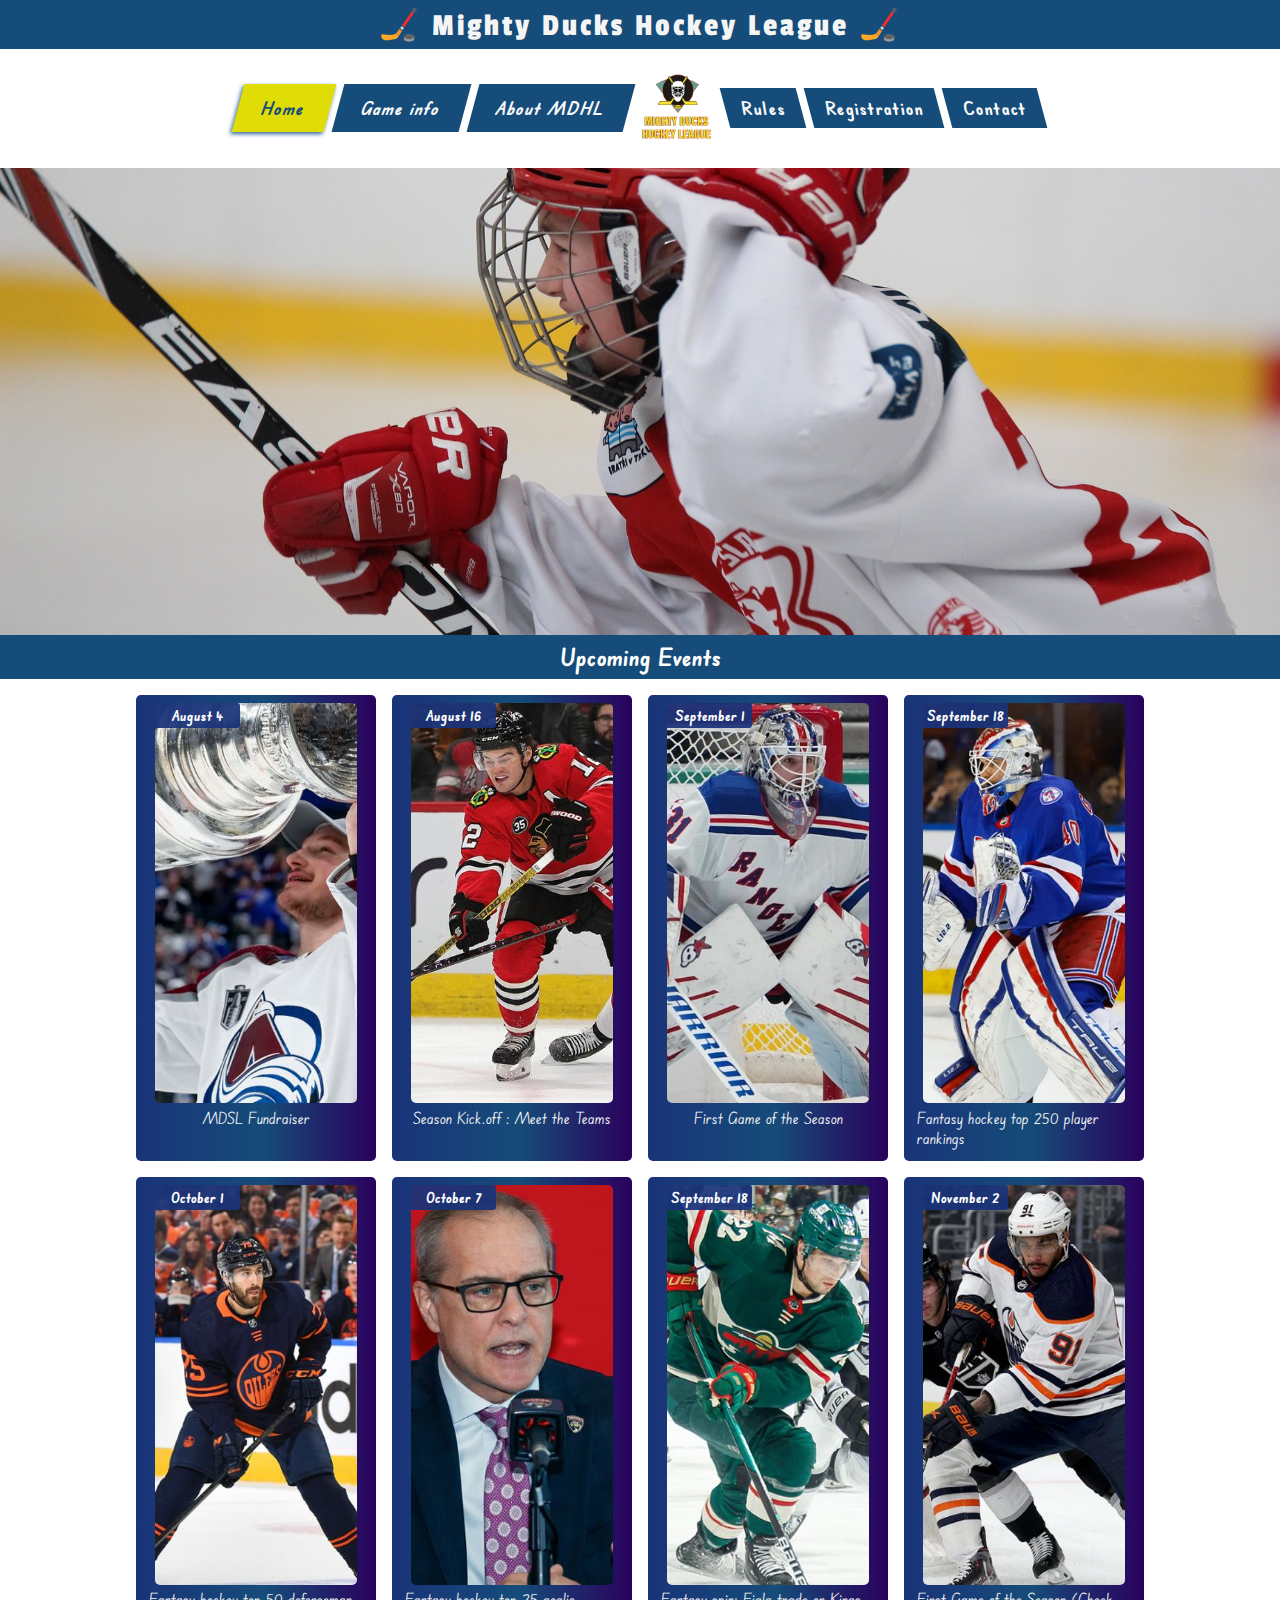
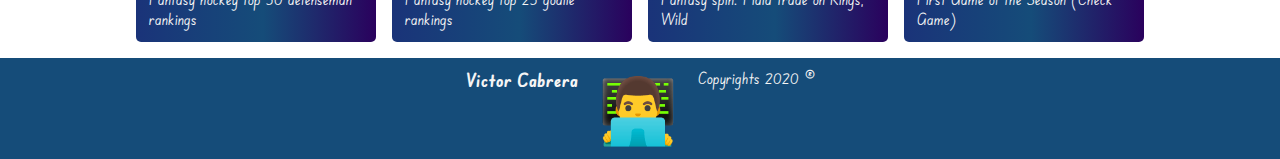
<file: index.html>
<!DOCTYPE html>
<html lang="en">
  <head>
    <!-- Favicon -->
    <link
      rel="shortcut icon"
      href="./assets/img/favicon.ico"
      type="image/x-icon"
    />
    <!-- Meta -->
    <meta charset="UTF-8" />
    <meta http-equiv="X-UA-Compatible" content="IE=edge" />
    <meta name="viewport" content="width=device-width, initial-scale=1.0" />
    <!-- Fonts -->
    <link rel="preconnect" href="https://fonts.googleapis.com" />
    <link rel="preconnect" href="https://fonts.gstatic.com" crossorigin />
    <link
      href="https://fonts.googleapis.com/css2?family=Edu+SA+Beginner:wght@400;700&display=swap"
      rel="stylesheet"
    />
    <!-- Fonts titles -->
    <link rel="preconnect" href="https://fonts.googleapis.com" />
    <link rel="preconnect" href="https://fonts.gstatic.com" crossorigin />
    <link
      href="https://fonts.googleapis.com/css2?family=Passion+One:wght@400;900&display=swap"
      rel="stylesheet"
    />
    <!-- Styles -->
    <!-- <link rel="stylesheet" href="./styles/mdhl.css" /> -->
    <link rel="stylesheet" href="./styles/style.css" />
    <title>Home</title>
  </head>

  <body>
    <header>
      <div class="container-menu">
        <h1>🏒 Mighty Ducks Hockey League 🏒</h1>

        <nav>
          <input type="checkbox" id="check" />
          <div class="contain-logo">
            <img
              src="./assets/img/logoMightyducks-01.png"
              alt="logo"
              class="img-logo1"
            />
            <label for="check" class="checkbtn">
              <img
                src="./assets/img/menu.png"
                alt="menu"
                class="logo"
                width="30px"
              />
            </label>
          </div>

          <ul>
            <li>
              <ul class="container-right">
                <li class="parallelogram-right">
                  <a class="nav-item" id="active" href="#"
                    ><span> Home </span></a
                  >
                </li>
                <li class="parallelogram-right">
                  <a class="nav-item" href="./pages/game_info.html"
                    ><span> Game info </span></a
                  >
                </li>
                <li class="parallelogram-right">
                  <a class="nav-item" href="./pages/about.html"
                    ><span> About MDHL </span></a
                  >
                </li>
              </ul>
            </li>
            <li>
              <ul>
                <li>
                  <a href="#"
                    ><img
                      src="./assets/img/logoMightyducks-01.png"
                      alt="logo"
                      class="img-logo"
                  /></a>
                </li>
              </ul>
            </li>
            <li>
              <ul class="container-left">
                <li class="parallelogram-left">
                  <a class="nav-item" href="./pages/rules.html"
                    ><span> Rules </span></a
                  >
                </li>
                <li class="parallelogram-left">
                  <a class="nav-item" href="./pages/registration.html"
                    ><span> Registration </span></a
                  >
                </li>
                <li class="parallelogram-left">
                  <a class="nav-item" href="./pages/contact.html"
                    ><span> Contact </span></a
                  >
                </li>
              </ul>
            </li>
          </ul>
        </nav>
      </div>

      <div class="container-img"></div>
    </header>

    <main class="container-main">
      <div class="container-title">
        <h2>Upcoming Events</h2>
      </div>

      <div class="container-events">
        <article class="article">
          <div class="card img-card-1">
            <h3 class="t-events">August 4</h3>
          </div>
          <p class="p-events">MDSL Fundraiser</p>
        </article>

        <article class="article">
          <div class="card img-card-2">
            <h3 class="t-events">August 16</h3>
          </div>
          <p class="p-events">Season Kick.off : Meet the Teams</p>
        </article>

        <article class="article">
          <div class="card img-card-3">
            <h3 class="t-events">September 1</h3>
          </div>
          <p class="p-events">First Game of the Season</p>
        </article>

        <article class="article">
          <div class="card img-card-4">
            <h3 class="t-events">September 18</h3>
          </div>
          <p class="p-events">Fantasy hockey top 250 player rankings</p>
        </article>

        <article class="article">
          <div class="card img-card-5">
            <h3 class="t-events">October 1</h3>
          </div>
          <p class="p-events">Fantasy hockey top 50 defenseman rankings</p>
        </article>

        <article class="article">
          <div class="card img-card-6">
            <h3 class="t-events">October 7</h3>
          </div>
          <p class="p-events">Fantasy hockey top 25 goalie rankings</p>
        </article>

        <article class="article">
          <div class="card img-card-7">
            <h3 class="t-events">September 18</h3>
          </div>
          <p class="p-events">Fantasy spin: Fiala trade on Kings, Wild</p>
        </article>

        <article class="article">
          <div class="card img-card-8">
            <h3 class="t-events">November 2</h3>
          </div>
          <p class="p-events">First Game of the Season (Check Game)</p>
        </article>
      </div>
    </main>

    <footer>
      <div>
        <h3><strong>Victor Cabrera</strong></h3>
        <p class="pc-img">👨‍💻</p>
        <p>Copyrights 2020 &reg;</p>
      </div>
    </footer>
  </body>
</html>
</file>
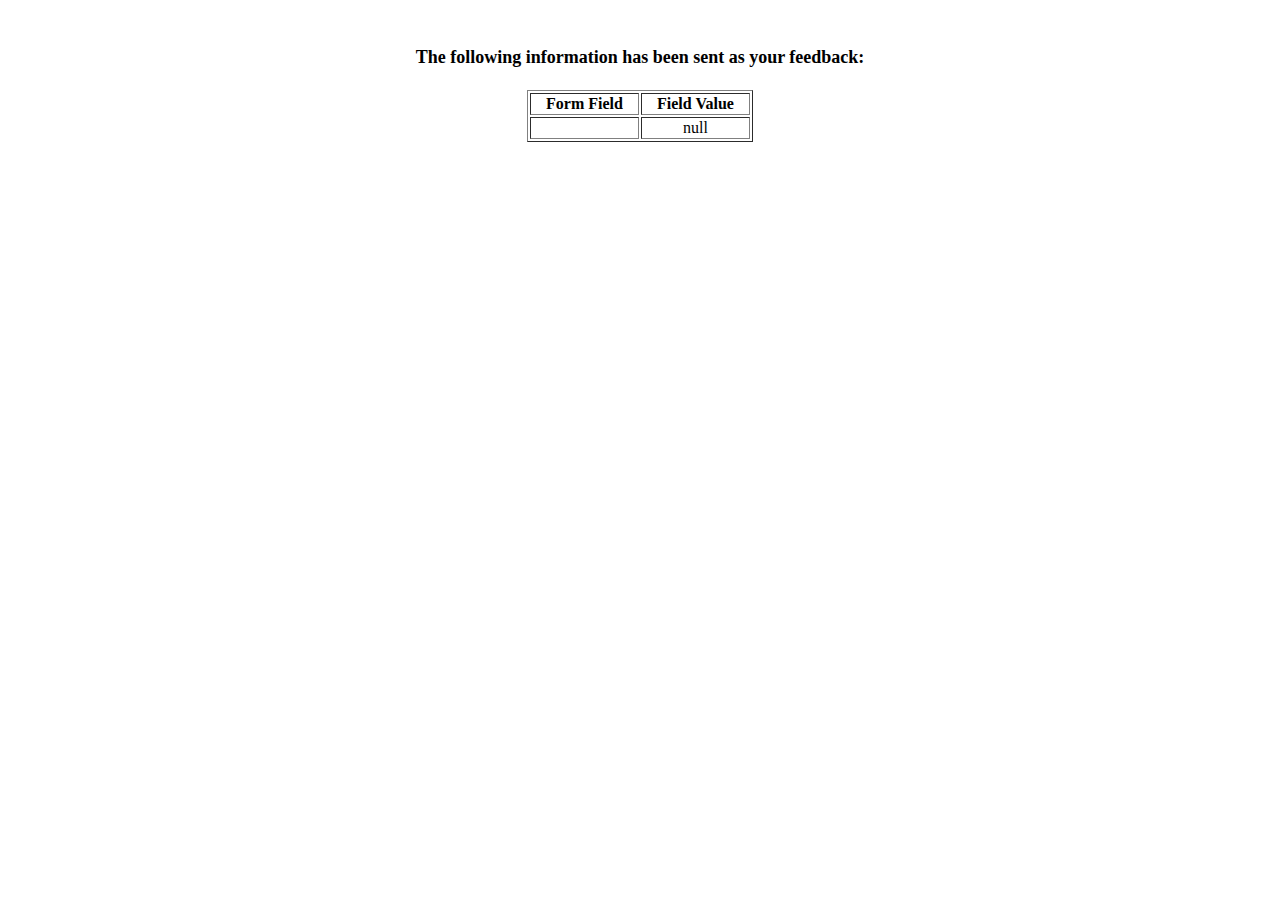
<file: show_data.html>
<html>
<head>
<title>Feedback Sent</title>
</head>
<body>
<p align=center>&nbsp;</p>
<h1 align=center><font size="+1">The following information has been sent as your
  feedback:</font></h1>

<table border="1" align=center width="226">
  <tr>
    <th align="center">Form Field</th>
    <th align="center">Field Value</th>
  </tr>

<script language="javascript">
var args = location.search.substr(1).split('&');
for (var i = 0; i < args.length; ++i) {
  var parts = args[i].split('=');
  if (parts != null) {
    var field = parts[0];
    var value = parts[1];
    if (value == null) {
      value = "null"
    }
    else {
      value = '"' + unescape(value.replace(/\+/g, ' ')) + '"';
    }

    document.writeln('<tr><td align="center">' + field + '</td>');
    document.writeln('<td align="center">' + value + '</td></tr>');
  }
}
</script>

<noscript>
<tr><td>
<p>You need to turn on Javascript in your browser.</p>

<p>In Microsoft Internet Explorer 4 or greater:</p>
<ul>
<li>From the "Tools" menu (in IE 4, it's the "View" menu), select "Internet Options".</li>
<li>Click on the "Security" tab.</li>
<li>Click on the "Custom Level" button. (In IE 4, select "Custom"
and then click on "Settings...".)</li>
<li>Under "Active scripting" make sure "Enable" is selected.</li>
</ul>

<p>In Netscape version 4 or greater:</p>
<ul>
<li>From the <b>Edit</b> menu, select <b>Preferences</b>.</li>
<li>In the <b>Category</b> list on the left, click on the word "Advanced".</li>
<li>In the panel on the right, make sure "Enable JavaScript" is checked.</li>
<li>Click the <b>OK</b> button.</li>
</ul>

</td></tr>
</noscript>

</table>
</body>
</html>
</file>
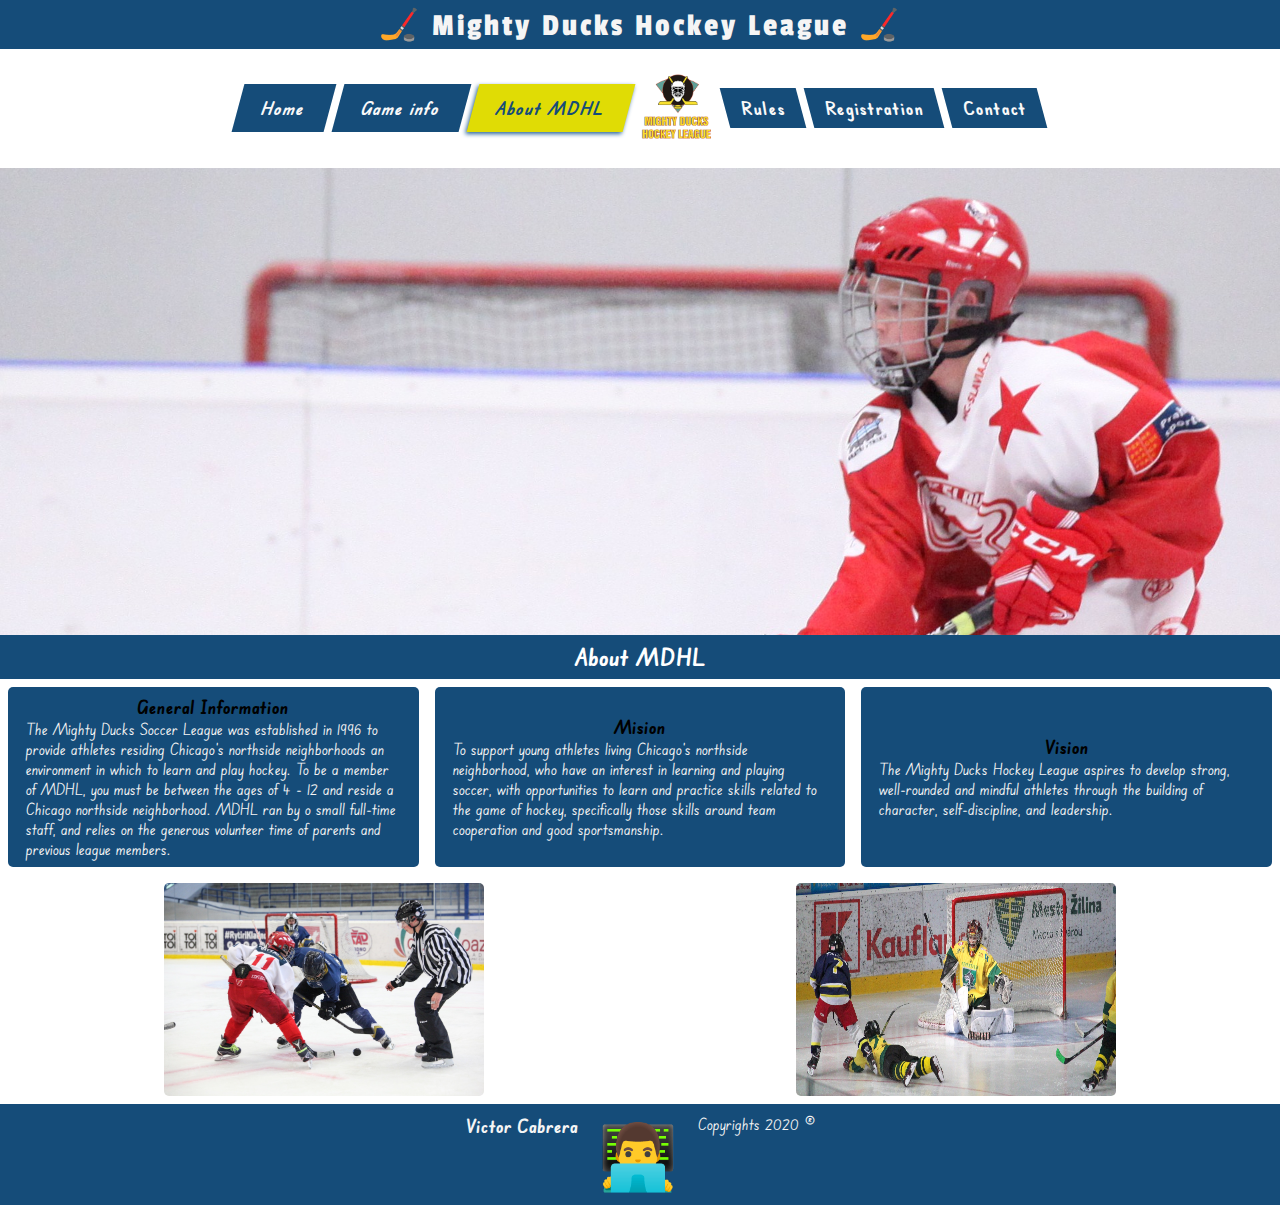
<file: pages/about.html>
<!DOCTYPE html>
<html lang="en">

<head>
    <!-- Favicon -->
    <link rel="shortcut icon" href="../assets/img/favicon.ico" type="image/x-icon" />
    <!-- Meta -->
    <meta charset="UTF-8" />
    <meta http-equiv="X-UA-Compatible" content="IE=edge" />
    <meta name="viewport" content="width=device-width, initial-scale=1.0" />
    <!-- Fonts -->
    <link rel="preconnect" href="https://fonts.googleapis.com" />
    <link rel="preconnect" href="https://fonts.gstatic.com" crossorigin />
    <link href="https://fonts.googleapis.com/css2?family=Edu+SA+Beginner:wght@400;700&display=swap" rel="stylesheet" />
    <!-- Fonts titles -->
    <link rel="preconnect" href="https://fonts.googleapis.com" />
    <link rel="preconnect" href="https://fonts.gstatic.com" crossorigin />
    <link href="https://fonts.googleapis.com/css2?family=Passion+One:wght@400;900&display=swap" rel="stylesheet" />
    <!-- Styles -->
    <!-- <link rel="stylesheet" href="./styles/mdhl.css" /> -->
    <link rel="stylesheet" href="../styles/style.css" />
    <title> About
        MDHL </title>
</head>

<body>
    <header>

        <div class="container-menu">
            <h1>🏒 Mighty Ducks Hockey League 🏒</h1>

            <nav>
                <input type="checkbox" id="check" />
                <div class="contain-logo">
                    <img src="../assets/img/logoMightyducks-01.png" alt="logo" class="img-logo1" />
                    <label for="check" class="checkbtn">
                        <img src="../assets/img/menu.png" alt="menu" class="logo" />
                    </label>
                </div>

                <ul>
                    <li>
                        <ul class="container-right">
                            <li class="parallelogram-right"><a class="nav-item"  href="../index.html"><span> Home
                                    </span></a></li>
                            <li class="parallelogram-right"><a class="nav-item" href="./game_info.html"><span>
                                        Game info </span></a></li>
                            <li class="parallelogram-right"><a class="nav-item"  id="active" href="#"><span> About
                                        MDHL </span></a></li>
                        </ul>
                    </li>
                    <li>
                        <ul>
                            <li> <a href="#"><img src="../assets/img/logoMightyducks-01.png" alt="logo"
                                        class="img-logo" /></a></a></li>
                        </ul>
                    </li>
                    <li>
                        <ul class="container-left">
                            <li class="parallelogram-left"><a class="nav-item" href="./rules.html"><span> Rules
                                    </span></a></li>
                            <li class="parallelogram-left"><a class="nav-item" href="./registration.html"><span>
                                        Registration </span></a></li>
                            <li class="parallelogram-left"><a class="nav-item" href="./contact.html"><span>
                                        Contact </span></a></li>
                        </ul>
                    </li>
                </ul>
            </nav>
        </div>

        <div class="container-img3"></div>
    </header>

    <main class="container-main">

        <div class="container-title">
            <h2>About MDHL</h2>
        </div>
        
        <div class="container-img-2"></div>
        <div class="container-about">
            <article class="article1">
                <h3>General Information</h3>
                <p class="p-about">The Mighty Ducks Soccer League was established in 1996 to provide athletes residing
                    Chicago's northside neighborhoods an environment in which to learn and play hockey. To be a
                    member of MDHL, you must be between the ages of 4 - 12 and reside a Chicago northside
                    neighborhood. MDHL ran by o small full-time staff, and relies on the generous volunteer time of
                    parents and previous league members.</p>
            </article>
            <article class="article1">
                <h3>Mision</h3>
                <p class="p-about">To support young athletes living Chicago's northside neighborhood, who have an
                    interest in
                    learning and playing soccer, with opportunities to learn and practice skills related to the game of
                    hockey, specifically those skills around team cooperation and good sportsmanship.</p>
            </article>
            <article class="article1">
                <h3>Vision</h3>
                <p class="p-about">The Mighty Ducks Hockey League aspires to develop strong, well-rounded and mindful
                    athletes
                    through the building of character, self-discipline, and leadership.</p>
            </article>
        </div>
        <div class="container-img-about">
            <img class="img-about" src="../assets/img/design1_image1.jpg"  width="30px" alt="about img 1">
            <img class="img-about" src="../assets/img/design1_image2.jpg"   width="30px" alt="about img 2">
        </div>

    </main>

    <footer>
        <div>
            <h3><strong>Victor Cabrera</strong></h3>
            <p class="pc-img">👨‍💻</p>
            <p>Copyrights 2020 &reg;</p>
        </div>
    </footer>
    <script type="main" src="./main/main.js"></script>
</body>

</html>
</file>
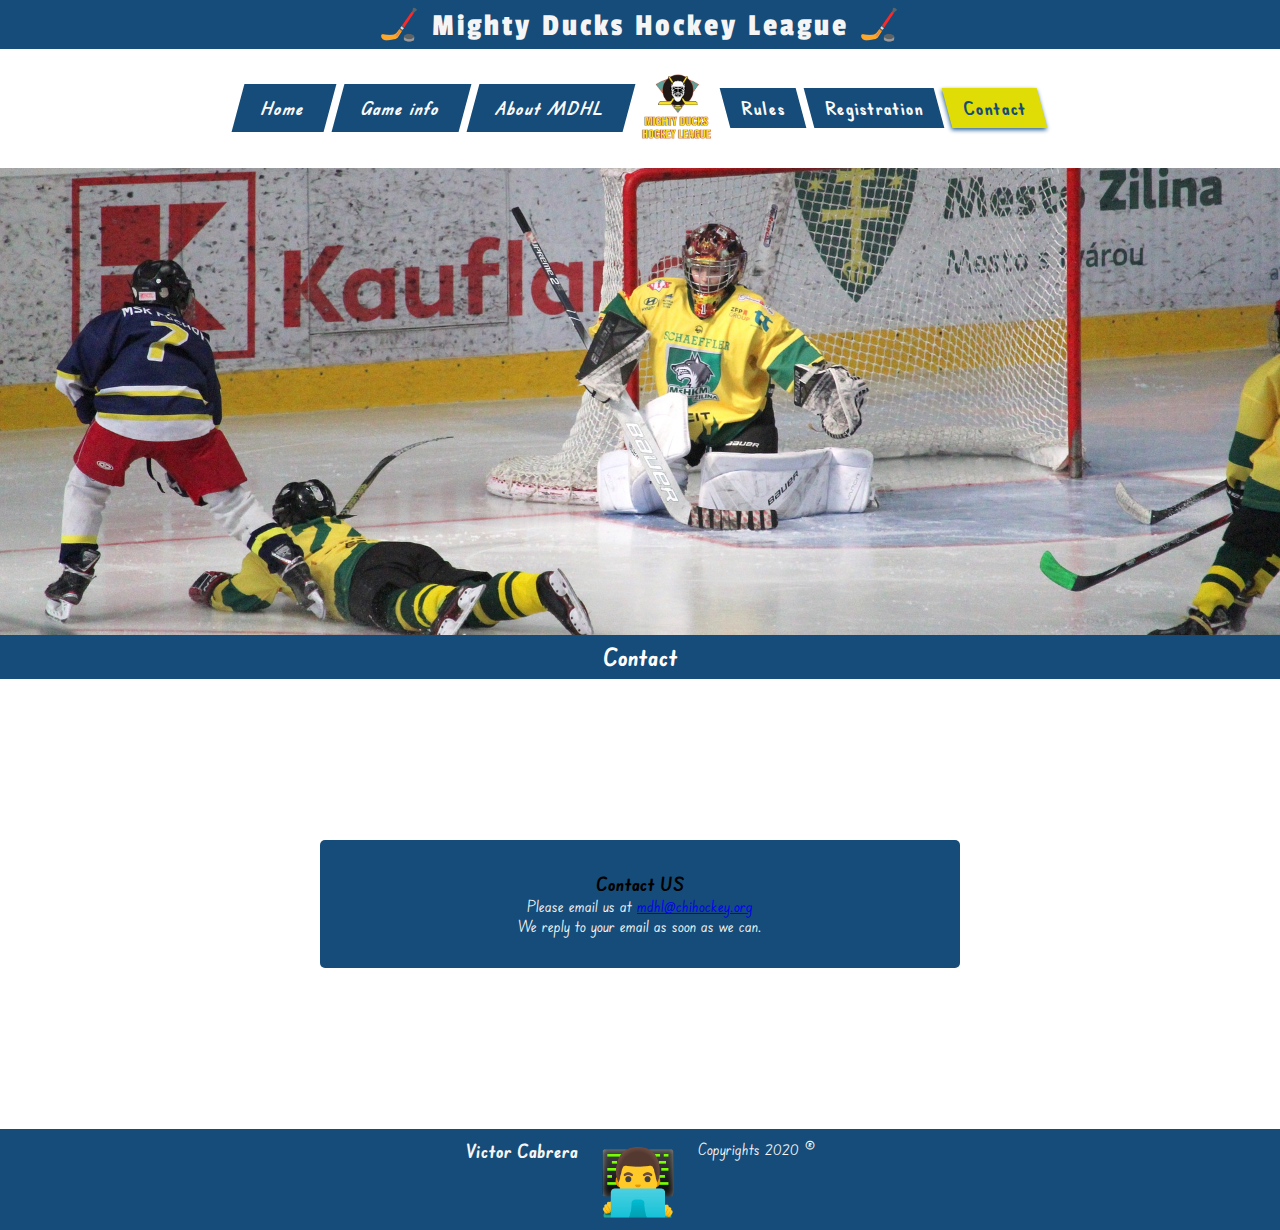
<file: pages/contact.html>
<!DOCTYPE html>
<html lang="en">

<head>
    <!-- Favicon -->
    <link rel="shortcut icon" href="../assets/img/favicon.ico" type="image/x-icon" />
    <!-- Meta -->
    <meta charset="UTF-8" />
    <meta http-equiv="X-UA-Compatible" content="IE=edge" />
    <meta name="viewport" content="width=device-width, initial-scale=1.0" />
    <!-- Fonts -->
    <link rel="preconnect" href="https://fonts.googleapis.com" />
    <link rel="preconnect" href="https://fonts.gstatic.com" crossorigin />
    <link href="https://fonts.googleapis.com/css2?family=Edu+SA+Beginner:wght@400;700&display=swap" rel="stylesheet" />
    <!-- Fonts titles -->
    <link rel="preconnect" href="https://fonts.googleapis.com" />
    <link rel="preconnect" href="https://fonts.gstatic.com" crossorigin />
    <link href="https://fonts.googleapis.com/css2?family=Passion+One:wght@400;900&display=swap" rel="stylesheet" />
    <!-- Styles -->
    <!-- <link rel="stylesheet" href="./styles/mdhl.css" /> -->
    <link rel="stylesheet" href="../styles/style.css" />
    <title>Contact</title>
</head>

<body>
    <header>

        <div class="container-menu">
            <h1>🏒 Mighty Ducks Hockey League 🏒</h1>

            <nav>
                <input type="checkbox" id="check" />
                <div class="contain-logo">
                    <img src="../assets/img/logoMightyducks-01.png" alt="logo" class="img-logo1" />
                    <label for="check" class="checkbtn">
                        <img src="../assets/img/menu.png" alt="menu" class="logo" />
                    </label>
                </div>

                <ul>
                    <li>
                        <ul class="container-right">
                            <li class="parallelogram-right"><a class="nav-item" href="../index.html"><span> Home
                                    </span></a></li>
                            <li class="parallelogram-right"><a class="nav-item" href="./game_info.html"><span>
                                        Game info </span></a></li>
                            <li class="parallelogram-right"><a class="nav-item" href="./about.html"><span> About
                                        MDHL </span></a></li>
                        </ul>
                    </li>
                    <li>
                        <ul>
                            <li> <a href="#"><img src="../assets/img/logoMightyducks-01.png" alt="logo"
                                        class="img-logo" /></a></a></li>
                        </ul>
                    </li>
                    <li>
                        <ul class="container-left">
                            <li class="parallelogram-left"><a class="nav-item" href="./rules.html"><span> Rules
                                    </span></a></li>
                            <li class="parallelogram-left"><a class="nav-item" href="./registration.html"><span>
                                        Registration </span></a></li>
                            <li class="parallelogram-left"><a class="nav-item" id="active" href="#"><span>
                                        Contact </span></a></li>
                        </ul>
                    </li>
                </ul>
            </nav>
        </div>

        <div class="container-img6"></div>
    </header>

    <main class="container-main1">

        <div class="container-title">
            <h2>Contact</h2>
        </div>
        <div class="container-contact-info">
            <article class="article2 contact-area">
                <h3>Contact US</h3>
                <p>Please email us at <a href="mailto:mdhl@chihockey.org">mdhl@chihockey.org</a></p>
                <p>We reply to your email as soon as we can.</p>
            </article>
        </div>

    </main>

    <footer>
        <div>
            <h3><strong>Victor Cabrera</strong></h3>
            <p class="pc-img">👨‍💻</p>
            <p>Copyrights 2020 &reg;</p>
        </div>
    </footer>
    <script type="main" src="./main/main.js"></script>
</body>

</html>
</file>
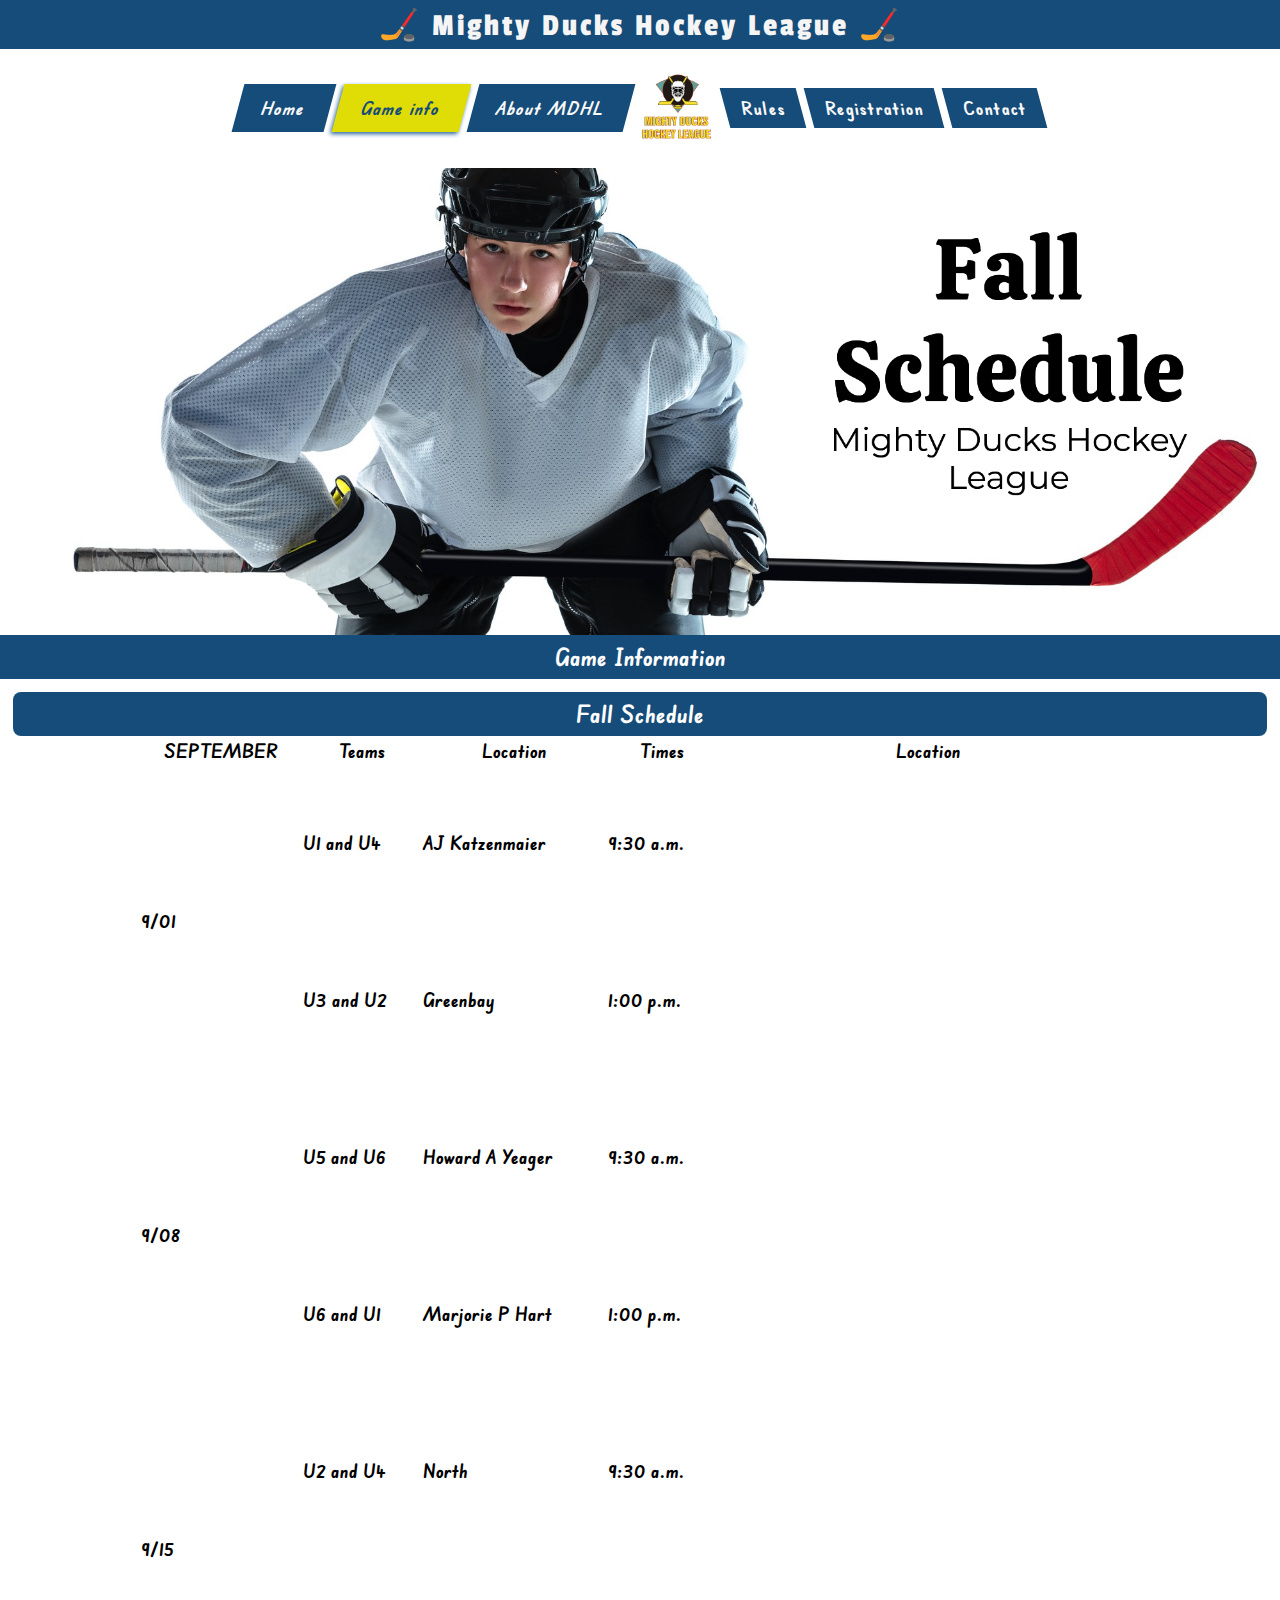
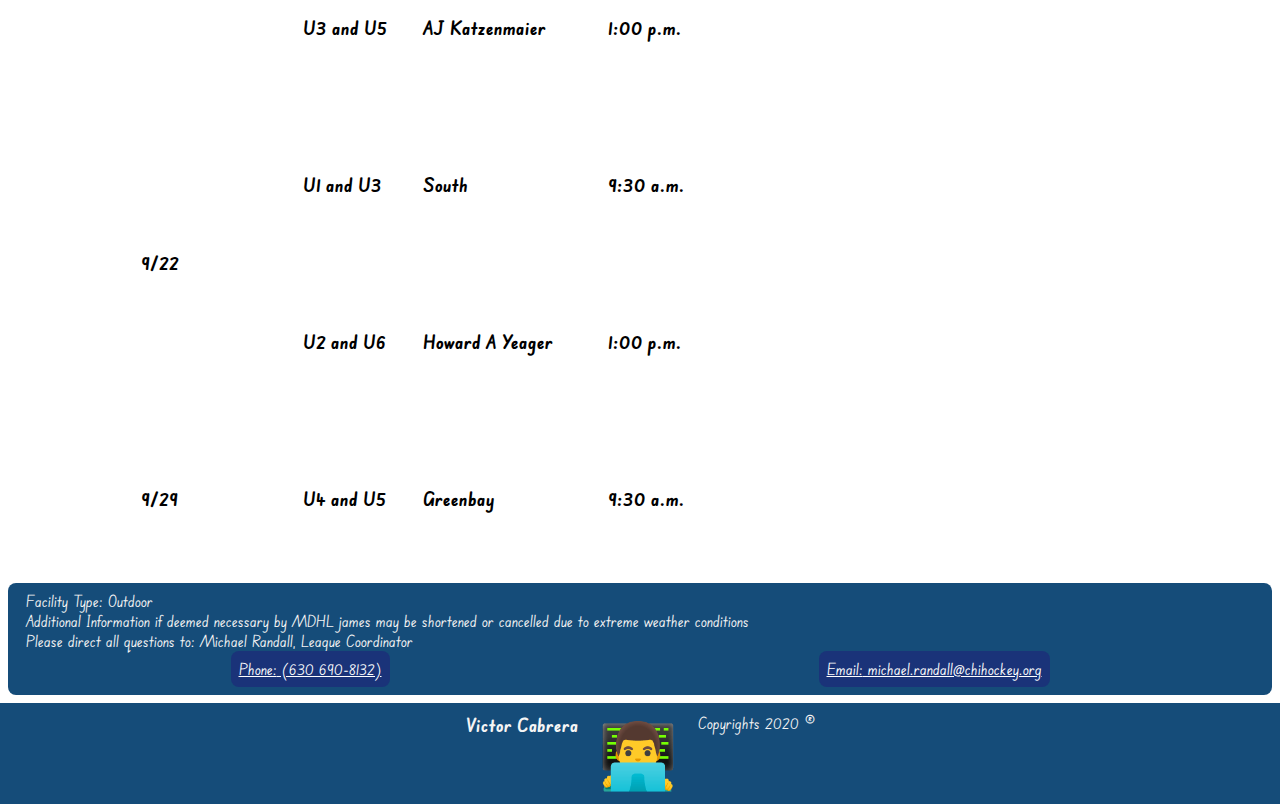
<file: pages/game_info.html>
<!DOCTYPE html>
<html lang="en">

<head>
    <!-- Favicon -->
    <link rel="shortcut icon" href="../assets/img/favicon.ico" type="image/x-icon" />
    <!-- Meta -->
    <meta charset="UTF-8" />
    <meta http-equiv="X-UA-Compatible" content="IE=edge" />
    <meta name="viewport" content="width=device-width, initial-scale=1.0" />
    <!-- Fonts -->
    <link rel="preconnect" href="https://fonts.googleapis.com" />
    <link rel="preconnect" href="https://fonts.gstatic.com" crossorigin />
    <link href="https://fonts.googleapis.com/css2?family=Edu+SA+Beginner:wght@400;700&display=swap" rel="stylesheet" />
    <!-- Fonts titles -->
    <link rel="preconnect" href="https://fonts.googleapis.com" />
    <link rel="preconnect" href="https://fonts.gstatic.com" crossorigin />
    <link href="https://fonts.googleapis.com/css2?family=Passion+One:wght@400;900&display=swap" rel="stylesheet" />
    <!-- Styles -->
    <!-- <link rel="stylesheet" href="./styles/mdhl.css" /> -->
    <link rel="stylesheet" href="../styles/style.css" />
    <title>Game Information</title>
</head>

<body>
    <header>

        <div class="container-menu">
            <h1>🏒 Mighty Ducks Hockey League 🏒</h1>

            <nav>
                <input type="checkbox" id="check" />
                <div class="contain-logo">
                    <img src="../assets/img/logoMightyducks-01.png" alt="logo" class="img-logo1" />
                    <label for="check" class="checkbtn">
                        <img src="../assets/img/menu.png" alt="menu" class="logo" />
                    </label>
                </div>

                <ul>
                    <li>
                        <ul class="container-right">
                            <li class="parallelogram-right"><a class="nav-item" href="../index.html"><span> Home
                                    </span></a></li>
                            <li class="parallelogram-right"><a class="nav-item" id="active" href="#"><span>
                                        Game info </span></a></li>
                            <li class="parallelogram-right"><a class="nav-item" href="./about.html"><span> About
                                        MDHL </span></a></li>
                        </ul>
                    </li>
                    <li>
                        <ul>
                            <li> <a href="#"><img src="../assets/img/logoMightyducks-01.png" alt="logo"
                                        class="img-logo" /></a></a></li>
                        </ul>
                    </li>
                    <li>
                        <ul class="container-left">
                            <li class="parallelogram-left"><a class="nav-item" href="./rules.html"><span> Rules
                                    </span></a></li>
                            <li class="parallelogram-left"><a class="nav-item" href="./registration.html"><span>
                                        Registration </span></a></li>
                            <li class="parallelogram-left"><a class="nav-item" href="./contact.html"><span>
                                        Contact </span></a></li>
                        </ul>
                    </li>
                </ul>
            </nav>
        </div>

        <div class="container-img2"></div>
    </header>

    <main class="container-main">

      <div class="container-title">
          <h2>Game Information</h2>
      </div>

      <div class="container-info">
          <table class="tg">
              <caption>
                      <h2 class="title-detail" >Fall Schedule</h2>
              </caption>
              <thead>
                <tr class="con-tr">
                  <div class="con-th">
                    <th class="tg-c3ow">SEPTEMBER</th>
                    <th class="tg-c3ow">Teams</th>
                    <th class="tg-c3ow">Location</th>
                    <th class="tg-c3ow">Times</th>
                  </div>
                  <th class="tg-c3ow">Location</th>
                </tr>
              </thead>
              <tbody>
                <tr class="con-tr">
                  <div class="con-th">
                    <td class="tg-xwyw" rowspan="2">9/01</td>
                    <td class="tg-c3ow">U1 and U4</td>
                    <td class="tg-0pky">AJ Katzenmaier</td>
                    <td class="tg-c3ow">9:30 a.m.</td>
                  </div>
                  <td><iframe src="https://www.google.com/maps/embed?pb=!1m18!1m12!1m3!1d9988.844269194435!2d-87.63636391065653!3d41.899283387761244!2m3!1f0!2f0!3f0!3m2!1i1024!2i768!4f13.1!3m3!1m2!1s0x880fd34e07f69da7%3A0x15e198c063fc787c!2sAJ%20Katzenmaier%20Elementary!5e0!3m2!1ses!2sar!4v1657736258414!5m2!1ses!2sar" class="img-map" width="300" height="150" style="border:0;" allowfullscreen="" loading="lazy" referrerpolicy="no-referrer-when-downgrade"></iframe></td>
                </tr>
                <tr>
                  <td class="tg-c3ow">U3 and U2</td>
                  <td class="tg-0pky">Greenbay</td>
                  <td class="tg-c3ow">1:00 p.m.</td>
                  <td><iframe src="https://www.google.com/maps/embed?pb=!1m18!1m12!1m3!1d2969.022795992304!2d-87.64002218426155!3d41.91386867115344!2m3!1f0!2f0!3f0!3m2!1i1024!2i768!4f13.1!3m3!1m2!1s0x880fd3407260c45b%3A0xb351205fae50c6f3!2sGreenbay%20Elementary!5e0!3m2!1ses!2sar!4v1657736504505!5m2!1ses!2sar" class="img-map" width="300" height="150" style="border:0;" allowfullscreen="" loading="lazy" referrerpolicy="no-referrer-when-downgrade"></iframe></td>
                </tr>
                <tr>
                  <td class="tg-nrix" rowspan="2">9/08</td>
                  <td class="tg-baqh">U5 and U6</td>
                  <td class="tg-0lax">Howard A Yeager</td>
                  <td class="tg-baqh">9:30 a.m.</td>
                  <td><iframe src="https://www.google.com/maps/embed?pb=!1m18!1m12!1m3!1d2968.585269407954!2d-87.66512358426134!3d41.92327347056452!2m3!1f0!2f0!3f0!3m2!1i1024!2i768!4f13.1!3m3!1m2!1s0x880fd2e37f852467%3A0xb6cb22b2f0358874!2sHoward%20A%20Yeager%20Elementary!5e0!3m2!1ses!2sar!4v1657736763435!5m2!1ses!2sar" class="img-map" width="300" height="150" style="border:0;" allowfullscreen="" loading="lazy" referrerpolicy="no-referrer-when-downgrade"></iframe></td>
                </tr>
                <tr>
                  <td class="tg-baqh">U6 and U1</td>
                  <td class="tg-0lax">Marjorie P Hart</td>
                  <td class="tg-baqh">1:00 p.m.</td>
                  <td><iframe src="https://www.google.com/maps/embed?pb=!1m18!1m12!1m3!1d2968.289653643668!2d-87.64816138426126!3d41.92962687016641!2m3!1f0!2f0!3f0!3m2!1i1024!2i768!4f13.1!3m3!1m2!1s0x880fd30f2637f9d7%3A0xdbff5d5dfcfcfa35!2sMarjorie%20P%20Hart%20Elementary!5e0!3m2!1ses!2sar!4v1657736854410!5m2!1ses!2sar"class="img-map"  width="300" height="150" style="border:0;" allowfullscreen="" loading="lazy" referrerpolicy="no-referrer-when-downgrade"></iframe></td>
                </tr>
                <tr>
                  <td class="tg-nrix" rowspan="2">9/15</td>
                  <td class="tg-baqh">U2 and U4</td>
                  <td class="tg-0lax">North</td>
                  <td class="tg-baqh">9:30 a.m.</td>
                  <td><iframe src="https://www.google.com/maps/embed?pb=!1m18!1m12!1m3!1d2949.251561024749!2d-87.8422203842522!3d42.337159744539456!2m3!1f0!2f0!3f0!3m2!1i1024!2i768!4f13.1!3m3!1m2!1s0x880fed26d3692cf5%3A0x8611023901d6c74a!2sEvelyn%20Alexander%20School%20(K-3)!5e0!3m2!1ses!2sar!4v1657736616407!5m2!1ses!2sar"class="img-map"  width="300" height="150" style="border:0;" allowfullscreen="" loading="lazy" referrerpolicy="no-referrer-when-downgrade"></iframe></td>
                </tr>
                <tr>
                  <td class="tg-baqh">U3 and U5</td>
                  <td class="tg-0lax">AJ Katzenmaier</td>
                  <td class="tg-baqh">1:00 p.m.</td>
                  <td><iframe src="https://www.google.com/maps/embed?pb=!1m18!1m12!1m3!1d9988.844269194435!2d-87.63636391065653!3d41.899283387761244!2m3!1f0!2f0!3f0!3m2!1i1024!2i768!4f13.1!3m3!1m2!1s0x880fd34e07f69da7%3A0x15e198c063fc787c!2sAJ%20Katzenmaier%20Elementary!5e0!3m2!1ses!2sar!4v1657736258414!5m2!1ses!2sar" class="img-map" width="300" height="150" style="border:0;" allowfullscreen="" loading="lazy" referrerpolicy="no-referrer-when-downgrade"></iframe></td>
                </tr>
                <tr>
                  <td class="tg-nrix" rowspan="2">9/22</td>
                  <td class="tg-baqh">U1 and U3</td>
                  <td class="tg-0lax">South</td>
                  <td class="tg-baqh">9:30 a.m.</td>
                  <td><iframe src="https://www.google.com/maps/embed?pb=!1m18!1m12!1m3!1d2950.1935229755536!2d-87.85678168425268!3d42.31707094580737!2m3!1f0!2f0!3f0!3m2!1i1024!2i768!4f13.1!3m3!1m2!1s0x880feccac2135a21%3A0x8ce88e90b96bbec1!2sSouth%20Elementary%20School%20(K-5)!5e0!3m2!1ses!2sar!4v1657736687522!5m2!1ses!2sar" class="img-map" width="300" height="150" style="border:0;" allowfullscreen="" loading="lazy" referrerpolicy="no-referrer-when-downgrade"></iframe></td>
                </tr>
                <tr>
                  <td class="tg-baqh">U2 and U6</td>
                  <td class="tg-0lax">Howard A Yeager</td>
                  <td class="tg-baqh">1:00 p.m.</td>
                  <td><iframe src="https://www.google.com/maps/embed?pb=!1m18!1m12!1m3!1d2968.585269407954!2d-87.66512358426134!3d41.92327347056452!2m3!1f0!2f0!3f0!3m2!1i1024!2i768!4f13.1!3m3!1m2!1s0x880fd2e37f852467%3A0xb6cb22b2f0358874!2sHoward%20A%20Yeager%20Elementary!5e0!3m2!1ses!2sar!4v1657736763435!5m2!1ses!2sar" class="img-map" width="300" height="150" style="border:0;" allowfullscreen="" loading="lazy" referrerpolicy="no-referrer-when-downgrade"></iframe></td>
                </tr>
                <tr>
                  <td class="tg-baqh">9/29</td>
                  <td class="tg-0lax">U4 and U5</td>
                  <td class="tg-0lax">Greenbay</td>
                  <td class="tg-baqh">9:30 a.m.</td>
                  <td><iframe src="https://www.google.com/maps/embed?pb=!1m18!1m12!1m3!1d2969.022795992304!2d-87.64002218426155!3d41.91386867115344!2m3!1f0!2f0!3f0!3m2!1i1024!2i768!4f13.1!3m3!1m2!1s0x880fd3407260c45b%3A0xb351205fae50c6f3!2sGreenbay%20Elementary!5e0!3m2!1ses!2sar!4v1657736504505!5m2!1ses!2sar" class="img-map" width="300" height="150" style="border:0;" allowfullscreen="" loading="lazy" referrerpolicy="no-referrer-when-downgrade"></iframe></td>
                </tr>
              </tbody>
              </table>
            <div class="container-detail-info" >
              <p> <span>Facility Type:</span> Outdoor </p>
              <p><span>Additional Information</span> if deemed necessary by MDHL james may be shortened or cancelled due to extreme weather conditions</p>
              <p><span>Please direct all questions to: </span> Michael Randall, League Coordinator</p>
              <div class="info-contact" >
                <a class="phone" href="tel:6306908132"><span>Phone:</span> (630 690-8132)</a>
                <a  id="mail" href="mailto:michael.randall@chihockey.org"  > <span>Email:</span> michael.randall@chihockey.org</a>
              </div>
            </div>
          </div>
        <div>
      </div> 
    </main>

    <footer>
        <div>
            <h3><strong>Victor Cabrera</strong></h3>
            <p class="pc-img">👨‍💻</p>
            <p>Copyrights 2020 &reg;</p>
        </div>
    </footer>
    <script type="main" src="./main/main.js"></script>
</body>

</html>
</file>
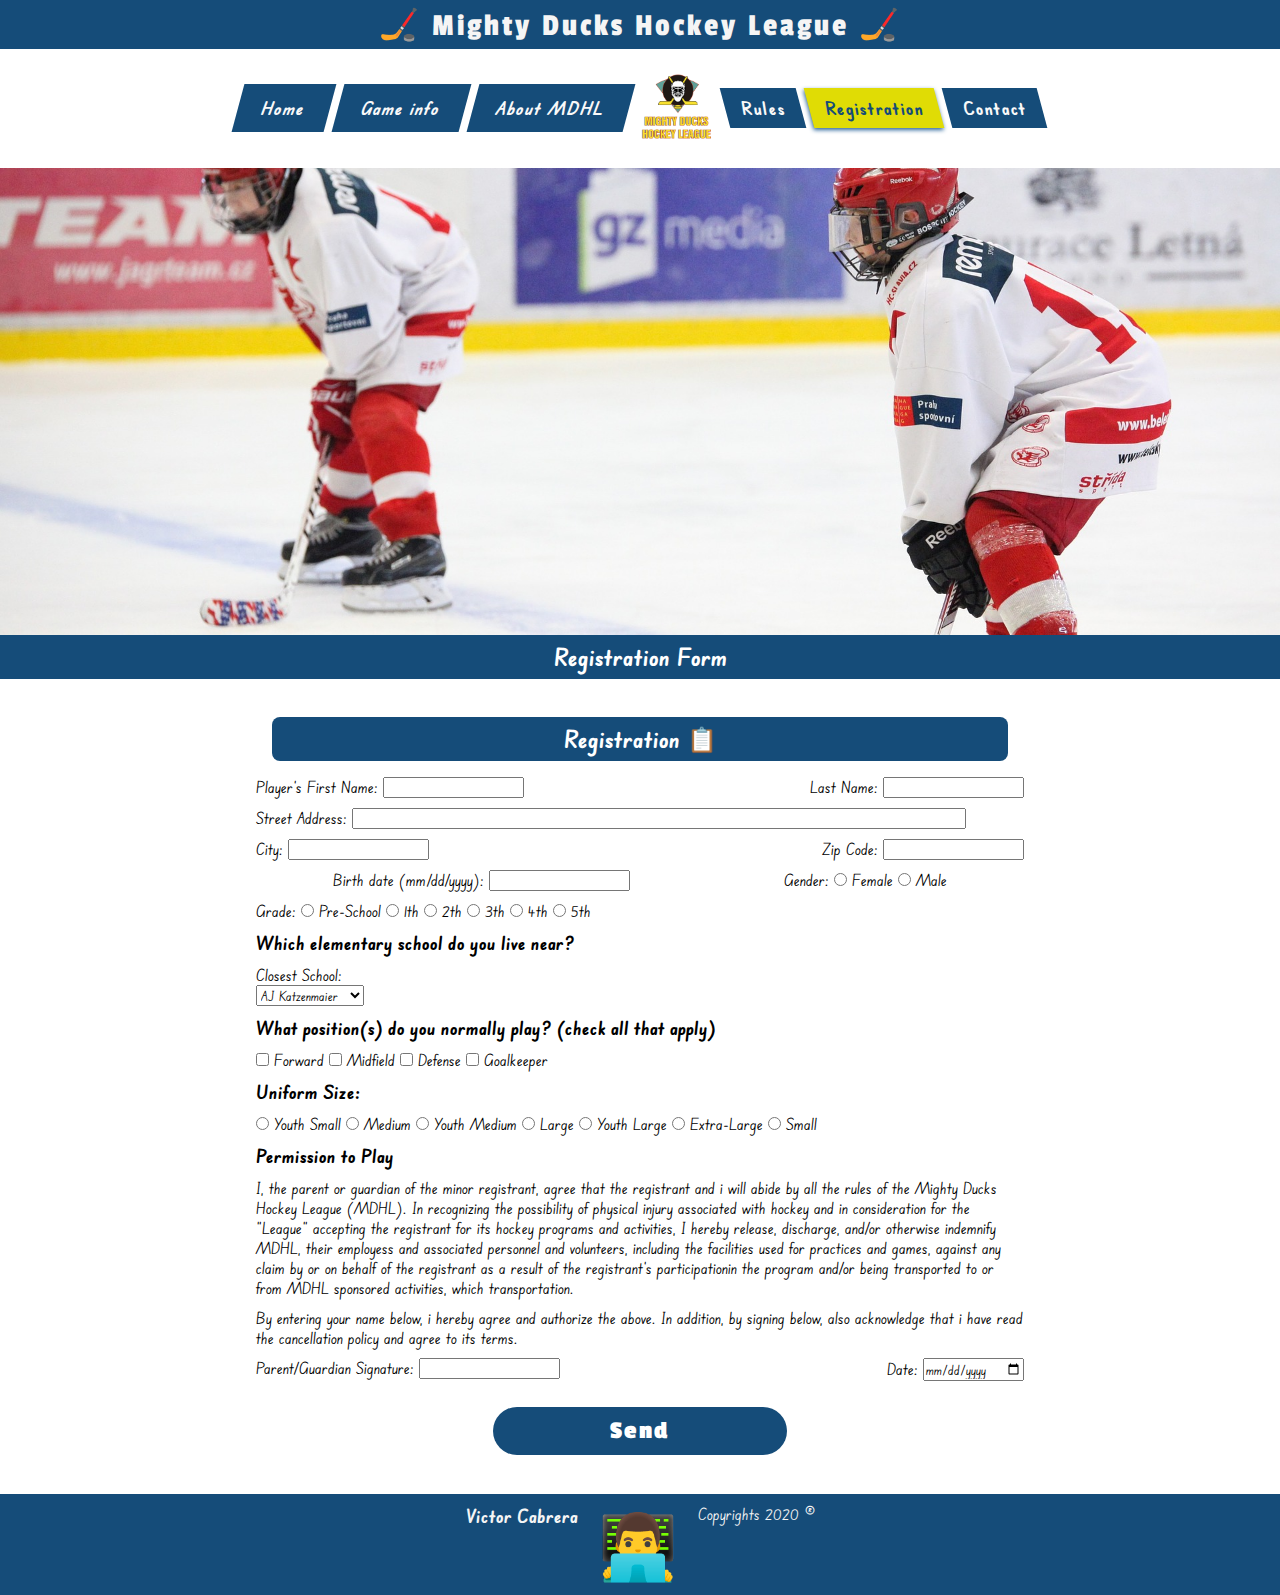
<file: pages/registration.html>
<!DOCTYPE html>
<html lang="en">

<head>
    <!-- Favicon -->
    <link rel="shortcut icon" href="../assets/img/favicon.ico" type="image/x-icon" />
    <!-- Meta -->
    <meta charset="UTF-8" />
    <meta http-equiv="X-UA-Compatible" content="IE=edge" />
    <meta name="viewport" content="width=device-width, initial-scale=1.0" />
    <!-- Fonts -->
    <link rel="preconnect" href="https://fonts.googleapis.com" />
    <link rel="preconnect" href="https://fonts.gstatic.com" crossorigin />
    <link href="https://fonts.googleapis.com/css2?family=Edu+SA+Beginner:wght@400;700&display=swap" rel="stylesheet" />
    <!-- Fonts titles -->
    <link rel="preconnect" href="https://fonts.googleapis.com" />
    <link rel="preconnect" href="https://fonts.gstatic.com" crossorigin />
    <link href="https://fonts.googleapis.com/css2?family=Passion+One:wght@400;900&display=swap" rel="stylesheet" />
    <!-- Styles -->
    <!-- <link rel="stylesheet" href="./styles/mdhl.css" /> -->
    <link rel="stylesheet" href="../styles/style.css" />
    <title>Registration Form</title>
</head>

<body>
    <header>

        <div class="container-menu">
            <h1>🏒 Mighty Ducks Hockey League 🏒</h1>

            <nav>
                <input type="checkbox" id="check" />
                <div class="contain-logo">
                    <img src="../assets/img/logoMightyducks-01.png" alt="logo" class="img-logo1" />
                    <label for="check" class="checkbtn">
                        <img src="../assets/img/menu.png" alt="menu" class="logo" />
                    </label>
                </div>

                <ul>
                    <li>
                        <ul class="container-right">
                            <li class="parallelogram-right"><a class="nav-item" href="../index.html"><span> Home
                                    </span></a></li>
                            <li class="parallelogram-right"><a class="nav-item" href="./game_info.html"><span>
                                        Game info </span></a></li>
                            <li class="parallelogram-right"><a class="nav-item" href="./about.html"><span> About
                                        MDHL </span></a></li>
                        </ul>
                    </li>
                    <li>
                        <ul>
                            <li> <a href="#"><img src="../assets/img/logoMightyducks-01.png" alt="logo"
                                        class="img-logo" /></a></a></li>
                        </ul>
                    </li>
                    <li>
                        <ul class="container-left">
                            <li class="parallelogram-left"><a class="nav-item" href="./rules.html"><span> Rules
                                    </span></a></li>
                            <li class="parallelogram-left"><a class="nav-item" id="active" href="#"><span>
                                        Registration </span></a></li>
                            <li class="parallelogram-left"><a class="nav-item" href="./contact.html"><span>
                                        Contact </span></a></li>
                        </ul>
                    </li>
                </ul>
            </nav>
        </div>

        <div class="container-img5"></div>
    </header>

    <main class="container-main">
        <div class="container-title">
            <h2>Registration Form</h2>
        </div>
        <div class="registration-form">
            <form class="form-regis" action="../show_data.html" method="get" target="_blank">
                <h2 class="form-regis-h2">Registration 📋</h2>
                <div class="form-name">
                    <label for="name">
                        Player's First Name:
                        <input class="input-name" name="first_Name" type="text" required id="name">
                    </label>
                    <label for="last_name">
                        Last Name:
                        <input class="input-name" name="last_Name" type="text" required id="last_name">
                    </label>
                </div>
                <div class="street-address">
                    <label class="address" for="street_address">
                        Street Address:
                    </label>
                    <input class="input-address" name="street_address" type="text" id="street_address" required>
                </div>
                <div class="form-city">
                    <label for="city">
                        City:
                        <input class="city" name="city" type="text" id="city" required>
                    </label>
                    <label for="zip_code">
                        Zip Code:
                        <input class="zip" name="zip_code" type="text" id="zip_code" required>
                    </label>
                </div>
                <div class="form-birth">
                    <label for="birth">
                        Birth date (mm/dd/yyyy):
                        <input class="name" type="text" id="birth" required>
                    </label>
                    <div class="form-gender">
                        <label for="female">
                            Gender:
                            <input type="radio" name="gender" value="Female" id="female" required> Female
                        </label>
                        <label for="male">
                            <input type="radio" name="gender" value="Male" id="male" required> Male
                        </label>
                    </div>
                </div>
                <div class="form-grade">
                    <label for="pre-school">
                        Grade:
                        <input id="pre-school" type="radio" name="grade" value="Pre-School"> Pre-School
                    </label>
                    <label class="grade-1th" for="1th">
                        <input type="radio" name="grade" value="1th" id="1th"> 1th
                    </label>
                    <label for="2th">
                        <input type="radio" name="grade" value="2th" id="2th"> 2th
                    </label>
                    <label for="3th">
                        <input type="radio" name="grade" value="3th" id="3th"> 3th
                    </label>
                    <label for="4th">
                        <input type="radio" name="grade" value="4th" id="4th"> 4th
                    </label>
                    <label for="5th">
                        <input type="radio" name="grade" value="5th" id="5th"> 5th
                    </label>
                </div>
                <h3 class="form-sub-h2">Which elementary school do you live near?</h3>
                <fieldset class="container-school">
                    <legend class="title-school">Closest School:</legend>
                    <select class="select-school" name="closest_school" id="closest_school">
                        <option value="AJ Katzenmaier">AJ Katzenmaier</option>
                        <option value="Greenbay">Greenbay</option>
                        <option value="Howard A Yeager">Howard A Yeager</option>
                        <option value="Marjorie P Hart">Marjorie P Hart</option>
                        <option value="North Elementary">North Elementary</option>
                        <option value="South Elementary">South Elementary</option>
                    </select>
                </fieldset>
                <h3 class="sub-h2">What position(s) do you normally play? (check all that apply) </h3>
                <fieldset>

                    <input type="checkbox" name="position" value="Forward"> Forward
                    <input class="midfield-box" type="checkbox" name="position" value="Midfield"> Midfield

                    <input type="checkbox" name="position" value="Defense"> Defense
                    <input class="goalkeeper-box" type="checkbox" name="position" value="Goalkeeper"> Goalkeeper

                </fieldset>
                <h3 class="uniform">Uniform Size:</h3>
                <fieldset>

                    <input type="radio" name="uniform_size" value="Youth Small"> Youth Small
                    <input type="radio" name="uniform_size" value="Medium"> Medium


                    <input type="radio" name="uniform_size" value="Youth Medium"> Youth Medium
                    <input type="radio" name="uniform_size" value="Large"> Large


                    <input type="radio" name="uniform_size" value="Youth Large"> Youth Large
                    <input type="radio" name="uniform_size" value="Extra-Large"> Extra-Large

                    <input type="radio" name="uniform_size" value="Small"> Small

                </fieldset>
                <section class="permission-section">
                    <h3 class="permission">Permission to Play</h3>
                    <p>I, the parent or guardian of the minor registrant, agree that the registrant and i will abide by
                        all the rules of the Mighty Ducks Hockey League (MDHL). In recognizing the possibility of
                        physical injury associated with hockey and in consideration for the "League" accepting the
                        registrant for its hockey programs and activities, I hereby release, discharge, and/or otherwise
                        indemnify MDHL, their employess and associated personnel and volunteers, including the
                        facilities used for practices and games, against any claim by or on behalf of the registrant as
                        a result of the registrant's participationin the program and/or being transported to or from
                        MDHL sponsored activities, which transportation.</p>
                    <p>By entering your name below, i hereby agree and authorize the above. In addition, by signing
                        below, also acknowledge that i have read the cancellation policy and agree to its terms.</p>
                    <div class="container-date">
                        <label class="signature" for="signature">
                            Parent/Guardian Signature:
                            <input name="parent_guardian" type="text" id="signature" required>
                        </label>
                        <label for="date-signature">
                            Date:
                            <input type="date" name="signature_date" id="date-signature" required>
                        </label>
                    </div>
                </section>
                <div class="send">
                    <input class="send-button" type="submit" value="Send">
                </div>
            </form>
        </div>
    </main>

    <footer>
        <div>
            <h3><strong>Victor Cabrera</strong></h3>
            <p class="pc-img">👨‍💻</p>
            <p>Copyrights 2020 &reg;</p>
        </div>
    </footer>
    <script type="main" src="./main/main.js"></script>
</body>

</html>
</file>
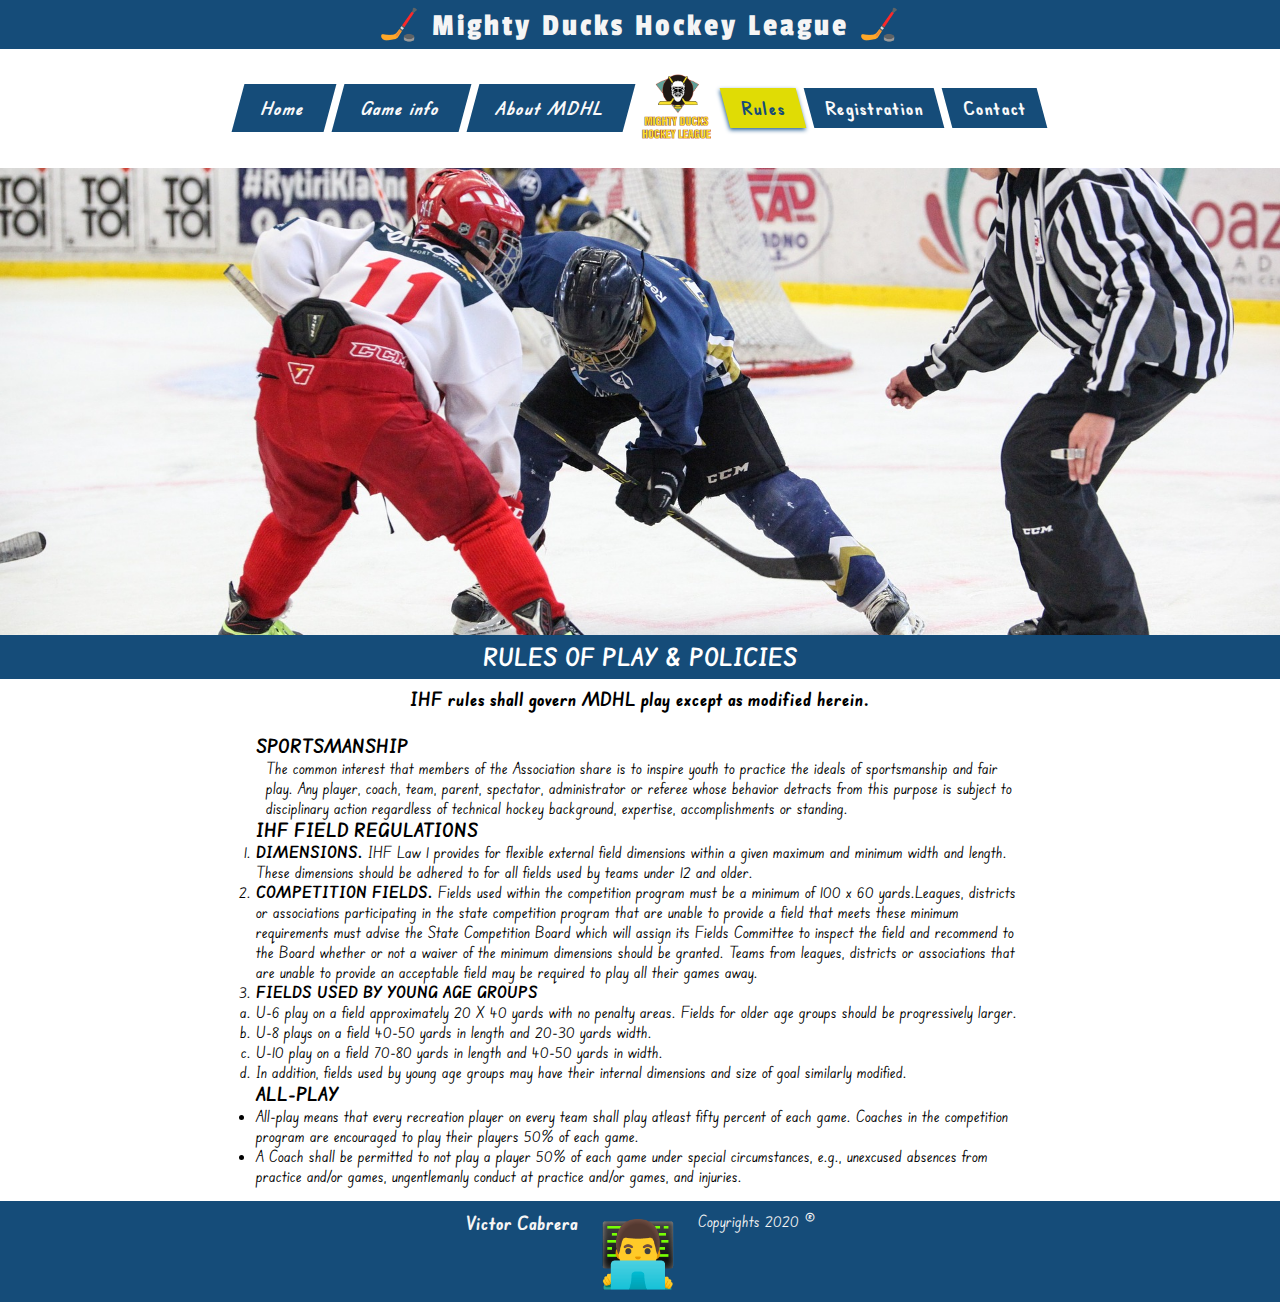
<file: pages/rules.html>
<!DOCTYPE html>
<html lang="en">

<head>
    <!-- Favicon -->
    <link rel="shortcut icon" href="../assets/img/favicon.ico" type="image/x-icon" />
    <!-- Meta -->
    <meta charset="UTF-8" />
    <meta http-equiv="X-UA-Compatible" content="IE=edge" />
    <meta name="viewport" content="width=device-width, initial-scale=1.0" />
    <!-- Fonts -->
    <link rel="preconnect" href="https://fonts.googleapis.com" />
    <link rel="preconnect" href="https://fonts.gstatic.com" crossorigin />
    <link href="https://fonts.googleapis.com/css2?family=Edu+SA+Beginner:wght@400;700&display=swap" rel="stylesheet" />
    <!-- Fonts titles -->
    <link rel="preconnect" href="https://fonts.googleapis.com" />
    <link rel="preconnect" href="https://fonts.gstatic.com" crossorigin />
    <link href="https://fonts.googleapis.com/css2?family=Passion+One:wght@400;900&display=swap" rel="stylesheet" />
    <!-- Styles -->
    <!-- <link rel="stylesheet" href="./styles/mdhl.css" /> -->
    <link rel="stylesheet" href="../styles/style.css" />
    <title>Rules & Policies</title>
</head>

<body>
    <header>

        <div class="container-menu">
            <h1>🏒 Mighty Ducks Hockey League 🏒</h1>

            <nav>
                <input type="checkbox" id="check" />
                <div class="contain-logo">
                    <img src="../assets/img/logoMightyducks-01.png" alt="logo" class="img-logo1" />
                    <label for="check" class="checkbtn">
                        <img src="../assets/img/menu.png" alt="menu" class="logo" />
                    </label>
                </div>

                <ul>
                    <li>
                        <ul class="container-right">
                            <li class="parallelogram-right"><a class="nav-item" href="../index.html"><span> Home
                                    </span></a></li>
                            <li class="parallelogram-right"><a class="nav-item" href="./game_info.html"><span>
                                        Game info </span></a></li>
                            <li class="parallelogram-right"><a class="nav-item" href="./about.html"><span> About
                                        MDHL </span></a></li>
                        </ul>
                    </li>
                    <li>
                        <ul>
                            <li> <a href="#"><img src="../assets/img/logoMightyducks-01.png" alt="logo"
                                        class="img-logo" /></a></a></li>
                        </ul>
                    </li>
                    <li>
                        <ul class="container-left">
                            <li class="parallelogram-left"><a class="nav-item" id="active" href="#"><span> Rules
                                    </span></a></li>
                            <li class="parallelogram-left"><a class="nav-item" href="./registration.html"><span>
                                        Registration </span></a></li>
                            <li class="parallelogram-left"><a class="nav-item" href="./contact.html"><span>
                                        Contact </span></a></li>
                        </ul>
                    </li>
                </ul>
            </nav>
        </div>

        <div class="container-img4"></div>
    </header>

    <main class="container-main">

        <div class="container-title">
            <h2>RULES OF PLAY & POLICIES</h2>
        </div>
        <h3 class="rules-subtitle" >IHF rules shall govern MDHL play except as modified herein.</h3>
<div class="container-rules">
    <article class="art-rules">
        <h3>SPORTSMANSHIP</h3>
        <p class="p-rules" >The common interest that members of the Association share is to inspire 
            youth to practice the ideals of sportsmanship and fair play. Any player, coach, 
            team, parent, spectator, administrator or referee whose behavior detracts from 
            this purpose is subject to disciplinary action regardless of technical hockey 
            background, expertise, accomplishments or standing.</p>
    </article>
    <h3 class="title-be" >IHF FIELD REGULATIONS</h3>
    <ol>
        <li>                   
            <span class="subtitle-list"  >DIMENSIONS.</span> IHF Law 1 provides for flexible external field dimensions within 
            a given maximum and minimum width and length. These dimensions should be 
            adhered to for all fields used by teams under 12 and older.
        </li>
        <li>
            <span class="subtitle-list"  >COMPETITION FIELDS.</span> Fields used within the competition program must be 
            a minimum of 100 x 60 yards.Leagues, districts or associations participating in 
            the state competition program that are unable to provide a field that meets these 
            minimum requirements must advise the State Competition Board which will 
            assign its Fields Committee to inspect the field and recommend to the Board 
            whether or not a waiver of the minimum dimensions should be granted. Teams 
            from leagues, districts or associations that are unable to provide an acceptable 
            field may be required to play all their games away.
        </li>
        <li>
            <span class="subtitle-list" >FIELDS USED BY YOUNG AGE GROUPS</span>
            <div>
                <ol type="a" >
                    <li> U-6 play on a field approximately 20 X 40 yards with no penalty areas. Fields 
                        for older age groups should be progressively larger.</li>
                    <li>U-8 plays on a field 40-50 yards in length and 20-30 yards width.</li>
                    <li>U-10 play on a field 70-80 yards in length and 40-50 yards in width.</li>
                    <li>In addition, fields used by young age groups may have their internal 
                        dimensions and size of goal similarly modified.</li>
                </ol>
            </div>
        </li>
    </ol>
    <h3 class="title-be" >ALL-PLAY</h3>
    <ul>
        <li class="no-disc" >All-play means that every recreation player on every team shall play atleast 
            fifty percent of each game. Coaches in the competition program are encouraged 
            to play their players 50% of each game.</li>
        <li class="disc" >A Coach shall be permitted to not play a player 50% of each game 
            under special circumstances, e.g., unexcused absences from practice 
            and/or games, ungentlemanly conduct at practice and/or games, and 
            injuries.</li>
    </ul>
</div>

    </main>

    <footer>
        <div>
            <h3><strong>Victor Cabrera</strong></h3>
            <p class="pc-img">👨‍💻</p>
            <p>Copyrights 2020 &reg;</p>
        </div>
    </footer>
    <script type="main" src="./main/main.js"></script>
</body>

</html>

<!-- 
    -->
</file>
<file: styles/style.css>
* {
  margin: 0;
  padding: 0;
  box-sizing: border-box;
  font-family: "Edu SA Beginner", cursive;
}

body {
  display: flex;
  flex-direction: column;
  justify-content: space-between;
  width: 100%;
  min-height: 100vh;
}

/*-------------------------------header */

#header {
  background-color: aqua;
  height: 30vh;
  width: 100%;
}

h1 {
  text-align: center;
  font-weight: 400;
  background-color: #154c79;
  padding: 5px 0px;
  color: #f5f5f5;
  font-family: "Passion One", cursive;
  letter-spacing: 3px;
}

/* ------------------------------ Nav */

.contain-logo {
  display: none;
}

nav {
  display: flex;
  justify-content: center;
  min-height: 5rem;
  min-width: 100%;
  padding: 1rem;
}

.img-logo {
  text-decoration: none;
  width: 5rem;
}

nav ul {
  display: flex;
  justify-content: center;
  align-items: center;
  list-style: none;
  gap: 0.5rem;
  min-width: 100%;
}

nav ul li a {
  text-decoration: none;
  font-weight: 900;
}

.checkbtn {
  cursor: pointer;
}

#check {
  display: none;
}

/*------------------------------------nav-a */
#active {
  animation: saltar 1s 1;
  box-shadow: none;
  background-color: #e0dc05;
  color: #154c79;
  box-shadow: -1px 2px 4px 0px #2a649a;
}

.parallelogram-right a {
  background: #154c79;
  color: #f9f9f9;
  display: flex;
  align-items: center;
  justify-content: center;
  font-family: "Passion One", cursive;
  font-size: large;
  letter-spacing: 1px;
  font-weight: 900;
  transform: skew(-15deg);
  transition: 0.2s;
  padding: 1.5rem;
  height: 2.5rem;
  min-width: 100%;
  overflow: hidden;
}

.parallelogram-right a:hover {
  box-shadow: -1px 2px 4px 0px #2a649a;
  background-color: #e0dc05;
  color: #154c79;
}

.parallelogram-left a {
  background: #154c79;
  color: #f9f9f9;
  display: flex;
  align-items: center;
  justify-content: center;
  font-family: "Passion One", cursive;
  font-size: large;
  letter-spacing: 1px;
  font-weight: 900;
  transform: skew(15deg);
  transition: 0.2s;
  padding: 1rem;
  height: 2.5rem;
  min-width: 100%;
}

.parallelogram-left a:hover {
  box-shadow: -1px 2px 4px 0px #2a649a;
  background-color: #e0dc05;
  color: #154c79;
}

/*------------------------------------main */

main {
  flex-grow: 1;
}

.container-img {
  background-image: url(../assets/img/banner/banner1.jpg);
  background-size: cover;
  background-position: center;
  width: 100%;
  height: 29.2rem;
}

.container-img2 {
  background-image: url(../assets/img/banner/banner2.png);
  background-size: cover;
  background-position: center;
  width: 100%;
  height: 29.2rem;
}
.container-img3 {
  background-image: url(../assets/img/banner/banner3.jpg);
  background-size: cover;
  background-position: 5% 0;
  width: 100%;
  height: 29.2rem;
}
.container-img4 {
  background-image: url(../assets/img/design1_image1.jpg);
  background-size: cover;
  background-position: center;
  width: 100%;
  height: 29.2rem;
}
.container-img5 {
  background-image: url(../assets/img/banner/hockey6.jpg);
  background-size: cover;
  background-position: center;
  width: 100%;
  height: 29.2rem;
}
.container-img6 {
  background-image: url(../assets/img/design1_image2.jpg);
  background-size: cover;
  background-position: center;
  width: 100%;
  height: 29.2rem;
}

h2 {
  text-align: center;
  background-color: #154c79;
  color: #fff;
  padding: 7px 10px;
}

/* Contact */

.container-contact-info {
  display: flex;
  flex-direction: column;
  align-items: center;
  justify-content: center;
  height: 50vh;
  flex-grow: 1;
}

.article2 {
  background-color: #154c79;
  justify-content: center;
  flex-direction: column;
  align-items: center;
  display: flex;
  padding: 0.5rem;
  border-radius: 5px;
  margin: 1rem;
  width: 50%;
  height: 8rem;
}

/*---------- About -------*/

.container-about {
  display: flex;
  justify-content: center;
  flex-wrap: wrap;
  gap: 1rem;
  padding: 0.5rem;
}

.article1 {
  background-color: #154c79;
  justify-content: center;
  flex-direction: column;
  align-items: center;
  flex-grow: 1;
  display: flex;
  width: 15rem;
  padding: 0.5rem;
  border-radius: 5px;
}

.container-img-about {
  display: flex;
  justify-content: space-around;
  padding: 0.5rem;
}

.img-about {
  width: 20rem;
  border-radius: 5px;
}

/*------------------ rules */

.container-rules {
  display: flex;
  flex-direction: column;
  margin: 15px 20%;
}

.rules-subtitle {
  text-align: center;
  padding: 0.5rem;
}

.subtitle-h3 {
  text-align: center;
  margin-top: 2rem;
}

.subtitle-list {
  font-weight: bold;
}

.p-rules {
  color: #000;
}
/* ---------------Registration Form */

.form-regis-h2 {
  border-radius: 0.5rem;
  margin: 1rem;
}

.form-sub-h2 {
  padding: 0px 0px 10px 0px;
}

.registration-form {
  margin: 3% 20%;
}

.permission-section p {
  color: #000;
  padding: 0px 0px 10px 0px;
}

.form-name {
  display: flex;
  justify-content: space-between;
  flex-wrap: wrap;
  padding: 0px 0px 10px 0px;
}

.sub-h2 {
  padding: 0px 0px 10px 0px;
}

.uniform {
  padding: 0px 0px 10px 0px;
}

.permission {
  padding: 0px 0px 10px 0px;
}

.form-city {
  display: flex;
  justify-content: space-between;
  flex-wrap: wrap;
  padding: 0px 0px 10px 0px;
}

.street-address {
  padding: 0px 0px 10px 0px;
}

.input-address {
  width: 80%;
}

.form-grade {
  padding: 0px 0px 10px 0px;
}

.form-birth {
  display: flex;
  justify-content: space-around;
  flex-wrap: wrap;
  padding: 0px 0px 10px 0px;
}

fieldset {
  padding: 0px 0px 10px 0px;
  border: none;
}

.position-box {
  display: flex;
  flex-direction: column;
}

.container-date {
  display: flex;
  justify-content: space-between;
  flex-wrap: wrap;
  padding: 0px 0px 10px 0px;
}

.send {
  display: flex;
  justify-content: center;
  margin: 1rem;
}

.send-button {
  width: 40%;
  align-self: center;
  font-size: 25px;
  font-weight: bold;
  background-color: #154c79;
  color: #fff;
  border: none;
  padding: 10px 0px;
  font-family: "Passion One", cursive;
  cursor: pointer;
  letter-spacing: 2px;
  border-radius: 30px;
}

/*---------- Game -------*/
.container-info {
  display: flex;
  flex-direction: column;
  justify-content: center;
  min-width: 100%;
  padding: 0.5rem;
}

tr td {
  font-size: 1.2rem;
  font-weight: 900;
}

.title-detail {
  border-radius: 0.5rem;
}

table {
  padding: 0 10%;
  margin: 0.3rem;
}

.tg-c3ow {
  font-size: 1.2rem;
}

.container-detail-info {
  background-color: #154c79;
  border-radius: 0.5rem;
  padding: 0.5rem;
}

.info-contact {
  display: flex;
  justify-content: space-around;
}

.phone {
  color: #fff;
  background-color: #1a3379;
  border-radius: 0.5rem;
  padding: 0.5rem;
}

#mail {
  color: #fff;
  background-color: #1a3379;
  border-radius: 0.5rem;
  padding: 0.5rem;
}

/* Registration */

/*--------------------------------------Imag  */

.container-events {
  background-size: cover;
  display: flex;
  justify-content: center;
  flex-wrap: wrap;
  padding: 1rem;
  gap: 1rem;
}

.article {
  background: linear-gradient(to right, #1a3379 0%, #154c79 53%, #2a015d 100%);
  display: flex;
  flex-direction: column;
  align-items: center;
  width: 15rem;
  padding: 0.5rem;
  border-radius: 5px;
}

.p-events {
  display: flex;
  justify-content: center;
  align-items: center;
  padding: 0.3rem;
}

.t-events {
  text-align: center;
  background-color: #1a3379ee;
  border-radius: 0px 3px 3px 0px;
  color: #fff;
  width: 42%;
  font-size: 0.9rem;
  padding: 0.2rem;
}

.img-card-1 {
  background-image: url(../assets/img/cartas/news1.jpg);
  background-position: center;
  background-size: cover;

  height: 25rem;
  width: 90%;
  border-radius: 5px;
}

.img-card-2 {
  background-image: url(../assets/img/cartas/news2.jpg);
  background-position: center;
  background-size: cover;
  height: 25rem;
  width: 90%;
  border-radius: 5px;
}

.img-card-3 {
  background-image: url(../assets/img/cartas/news3.jpg);
  background-position: center;
  background-size: cover;
  height: 25rem;
  width: 90%;
  border-radius: 5px;
}

.img-card-4 {
  background-image: url(../assets/img/cartas/news4.jpg);
  background-position: center;
  background-size: cover;
  height: 25rem;
  width: 90%;
  border-radius: 5px;
}

.img-card-5 {
  background-image: url(../assets/img/cartas/news5.jpg);
  background-position: center;
  background-size: cover;
  height: 25rem;
  width: 90%;
  border-radius: 5px;
}

.img-card-6 {
  background-image: url(../assets/img/cartas/news6.jpg);
  background-position: center;
  background-size: cover;
  height: 25rem;
  width: 90%;
  border-radius: 5px;
}

.img-card-7 {
  background-image: url(../assets/img/cartas/news7.jpg);
  background-size: cover;
  background-position: 43% 0%;
  height: 25rem;
  width: 90%;
  border-radius: 5px;
}

.img-card-8 {
  background-image: url(../assets/img/cartas/news8.jpg);
  background-size: cover;
  background-position: 35% 0%;
  height: 25rem;
  width: 90%;
  border-radius: 5px;
}

/*--------------------------------------Footer */

footer {
  display: flex;
  justify-content: center;
  align-items: center;
  background-color: #154c79;
  min-height: 10vh;
  width: 100%;
}

footer div {
  text-align: center;
  display: flex;
  padding: 10px 10px;
}

footer div h3,
p {
  padding: 0px 10px;
  color: #f5f5f5;
}

.pc-img {
  font-size: 4rem;
}

/*---------------------------------------media */
@media (max-width: 773px) {
  html {
    font-size: 0.8rem;
  }

  nav {
    padding: 2rem;
  }

  .parallelogram-right a {
    font-size: 0.5;
  }

  .parallelogram-left a {
    font-size: 0.5;
  }
}

@media (max-width: 710px) {
  html {
    font-size: 0.8rem;
  }

  nav {
    padding: 2rem;
  }

  .parallelogram-right a {
    font-size: 0.5;
  }

  .parallelogram-left a {
    font-size: 0.5;
  }
}

@media (max-width: 650px) {
  html {
    font-size: 0.5rem;
  }

  .img-logo {
    display: none;
  }

  .container-right a {
    height: 5rem;
  }

  .container-left a {
    height: 5rem;
  }

  /*---------- Game -------*/
  .container-info {
    display: flex;
    flex-direction: column;
    justify-content: center;
    min-width: 100%;
    padding: 0.2rem;
  }

  tr td {
    font-size: 1.2rem;
    font-weight: 900;
  }

  .title-detail {
    border-radius: 0.5rem;
  }

  .img-map {
    width: 20rem;
  }

  table {
    padding: 0 3%;
    margin: 0.3rem;
  }

  .tg-c3ow {
    font-size: 1.2rem;
  }

  .container-detail-info {
    background-color: #154c79;
    border-radius: 0.5rem;
    padding: 0.5rem;
  }

  .info-contact {
    display: flex;
    justify-content: space-around;
  }
}

@media (max-width: 500px) {
  html {
    font-size: 0.6rem;
  }

  .container-menu {
    position: sticky;
    top: 0px;
    /* background-color: #f5f5f5; */
    z-index: 999;
  }

  nav {
    justify-content: space-around;
  }

  .logo {
    width: 5rem;
  }

  .contain-logo {
    display: flex;
    justify-content: space-around;
    align-items: center;
    width: 100%;
  }

  .img-logo1 {
    width: 5rem;
  }

  .checkbtn {
    display: block;
  }

  #check:checked ~ ul {
    left: 0;
  }

  /* Nav a */

  ul {
    background: #154c79;
    position: fixed;
    transition: all 0.5s;
    width: 100%;
    height: 100vh;
    left: -100%;
    top: 12.9rem;
  }

  .nav-item {
    position: relative;
    background-color: #042885;
    color: #ffc404;
    display: inline-flex;
    justify-content: center;
    align-items: center;
    border-radius: 5px;
    text-transform: uppercase;
    overflow: hidden;
    border: none;
    height: 3rem;
  }

  .nav-item::after {
    content: "";
    width: 1px;
    height: 1px;
    background: none;
    position: absolute;
    z-index: 1;
    top: 50%;
    left: 50%;
    transition: 0.3s ease-in-out all;
    border-radius: 100px;
    transform-origin: center;
  }

  .nav-item:hover::after {
    background: #ffffff;
    transform: scale(400);
  }

  .nav-item span {
    position: relative;
    z-index: 2;
    transition: 0.3s ease all;
    font-weight: 800;
    font-size: large;
    font-family: "Passion One", cursive;
  }

  /*  */

  .container-right {
    /* background-color: #372b0f; */
    flex-direction: column;
    position: absolute;
    top: 10%;
    left: 0%;
    display: flex;
    justify-content: center;
    align-items: center;
    height: 15rem;
  }

  .parallelogram-right {
    /* background-color: #1f9081; */
    padding: 0.5rem;
    width: 100%;
    display: flex;
    justify-content: center;
  }

  .container-left {
    /* background-color: #18170a; */
    flex-direction: column;
    position: absolute;
    top: 40%;
    left: 0%;
    display: flex;
    justify-content: center;
    align-items: center;
    height: 15rem;
  }

  .parallelogram-left {
    /* background-color: #33480b; */
    padding: 0.5rem;
    width: 100%;
    display: flex;
    justify-content: center;
  }

  /*---------- Game -------*/
  .container-info {
    display: flex;
    flex-direction: column;
    justify-content: center;
    min-width: 100%;
    padding: 0.2rem;
  }

  tr td {
    font-size: 1.2rem;
    font-weight: 900;
  }

  .title-detail {
    border-radius: 0.5rem;
    width: 80%;
  }

  .img-map {
    width: 8rem;
    height: 9rem;
  }

  table {
    padding: 0 3%;
    margin: 0.3rem;
  }

  .tg-c3ow {
    font-size: 1.2rem;
  }

  .container-detail-info {
    background-color: #154c79;
    border-radius: 0.5rem;
    padding: 0.5rem;
  }

  .info-contact {
    display: flex;
    justify-content: space-around;
  }

  /* About */
  .img-about {
    width: 13.5rem;
  }
}

@media (max-width: 380px) {
  ul {
    top: 15.6rem;
  }

  /*---------- Game -------*/
  .container-info {
    min-width: 100%;
    padding: 0.2rem;
  }

  tr td {
    font-size: 1.2rem;
    font-weight: 900;
  }

  .title-detail {
    border-radius: 0.5rem;
    width: 80%;
  }

  .img-map {
    width: 8rem;
    height: 9rem;
  }

  table {
    padding: 0 3%;
    margin: 0.3rem;
  }

  .tg-c3ow {
    font-size: 1.2rem;
  }

  .container-detail-info {
    background-color: #154c79;
    border-radius: 0.5rem;
    padding: 0.5rem;
  }

  .info-contact {
    display: flex;
    justify-content: space-around;
  }
}

@media (max-width: 375px) {
  ul {
    top: 13rem;
  }
}

@media (max-width: 310px) {
  html {
    font-size: 0.5rem;
  }

  ul {
    top: 11.7rem;
  }

  h1 {
    font-size: 1rem;
  }

  .container-img {
    width: 100%;
    background-position: center;
  }

  footer div {
    flex-direction: column;
    padding: 10px 10px;
  }

  /*---------- Game -------*/
  .container-info {
    min-width: 100%;
    padding: 0.2rem;
  }

  tr td {
    font-size: 1.2rem;
    font-weight: 900;
  }

  .title-detail {
    border-radius: 0.5rem;
    width: 80%;
  }

  .img-map {
    width: 8rem;
    height: 9rem;
  }

  table {
    padding: 0 3%;
    margin: 0.3rem;
  }

  .tg-c3ow {
    font-size: 1.2rem;
  }

  .container-detail-info {
    background-color: #154c79;
    border-radius: 0.5rem;
    padding: 0.5rem;
  }

  .info-contact {
    display: flex;
    justify-content: space-around;
  }

  /* register */

  .form-regis-h2 {
    width: 100%;
  }

  .send-button {
    width: 100%;
  }
}
</file>
